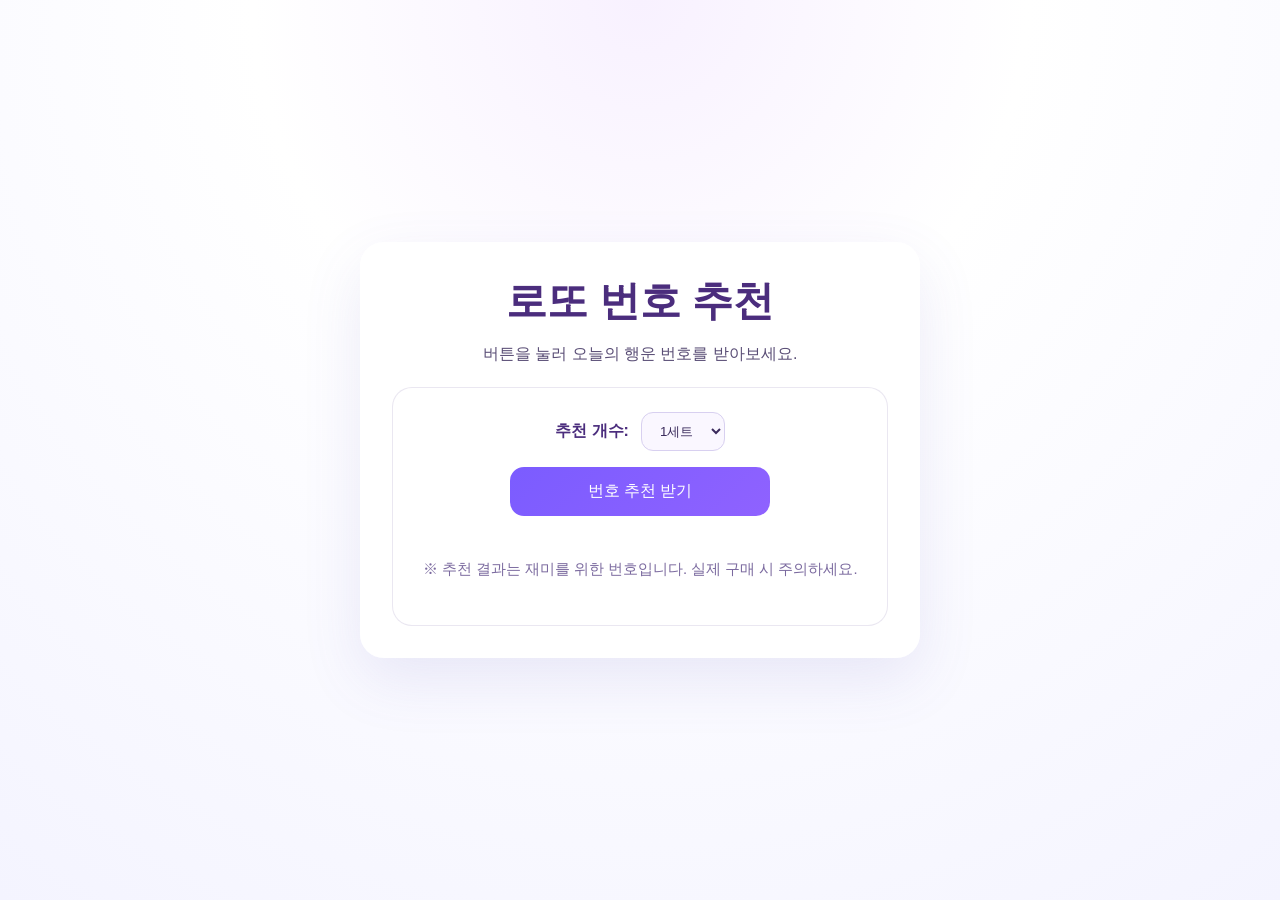
<file: index.html>
<!DOCTYPE html>
<html lang="ko">
<head>
  <meta charset="UTF-8" />
  <meta name="viewport" content="width=device-width, initial-scale=1.0" />
  <title>로또 추천</title>
  <link rel="stylesheet" href="styles.css" />
</head>
<body>
  <div class="container">
    <h1>로또 번호 추천</h1>
    <p>버튼을 눌러 오늘의 행운 번호를 받아보세요.</p>

    <div class="card">
      <div class="options">
        <label for="count">추천 개수:</label>
        <select id="count">
          <option value="1">1세트</option>
          <option value="2">2세트</option>
          <option value="3">3세트</option>
          <option value="4">4세트</option>
        </select>
      </div>

      <button id="generateBtn">번호 추천 받기</button>

      <div id="result" class="result"></div>
      <p class="hint">※ 추천 결과는 재미를 위한 번호입니다. 실제 구매 시 주의하세요.</p>
    </div>
  </div>

  <script src="script.js"></script>
</body>
</html>
</file>
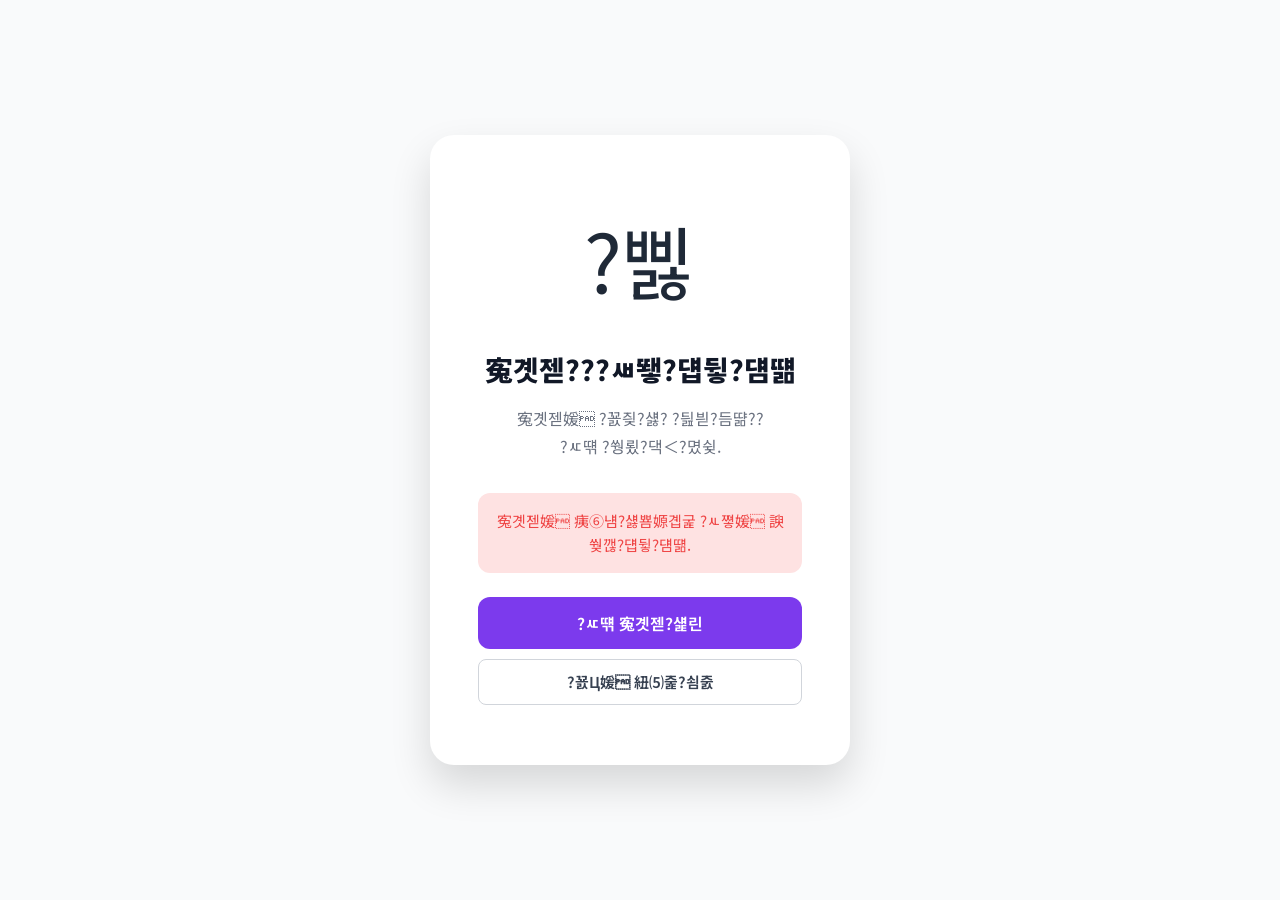
<file: Y-call/payment-fail.html>
﻿<!DOCTYPE html>
<html lang="ko">
<head>
  <meta charset="UTF-8">
  <meta name="viewport" content="width=device-width, initial-scale=1.0">
  <title>寃곗젣 ?ㅽ뙣 - Y-Call</title>
  <link href="https://fonts.googleapis.com/css2?family=Noto+Sans+KR:wght@400;600;700;800&display=swap" rel="stylesheet">
  <link rel="stylesheet" href="css/style.css">
  <style>
    body { background: var(--gray-50); display: flex; align-items: center; justify-content: center; min-height: 100vh; }
    .result-card { background: white; border-radius: var(--radius-xl); box-shadow: var(--shadow-xl); padding: 60px 48px; text-align: center; max-width: 420px; width: 100%; margin: 24px; }
    .result-icon { font-size: 5rem; margin-bottom: 24px; }
    .result-title { font-size: 1.75rem; font-weight: 800; color: var(--gray-900); margin-bottom: 12px; }
    .result-desc { font-size: 1rem; color: var(--gray-500); line-height: 1.8; margin-bottom: 32px; }
    .err-box { background: var(--red-100); border-radius: var(--radius-md); padding: 16px; margin-bottom: 24px; font-size: 0.9375rem; color: var(--red); }
  </style>
</head>
<body>
  <div class="result-card">
    <div class="result-icon">?삟</div>
    <div class="result-title">寃곗젣???ㅽ뙣?덉뒿?덈떎</div>
    <p class="result-desc">寃곗젣媛 ?꾨즺?섏? ?딆븯?듬땲??<br>?ㅼ떆 ?쒕룄?댁＜?몄슂.</p>
    <div class="err-box" id="err-msg">寃곗젣媛 痍⑥냼?섏뿀嫄곕굹 ?ㅻ쪟媛 諛쒖깮?덉뒿?덈떎.</div>
    <button onclick="history.back()" class="btn btn-primary btn-full btn-lg">?ㅼ떆 寃곗젣?섍린</button>
    <a href="experts.html" class="btn btn-outline btn-full" style="margin-top:10px;">?꾨Ц媛 紐⑸줉?쇰줈</a>
  </div>
  <script>
    const params = new URLSearchParams(location.search);
    const msg = params.get('message');
    if (msg) document.getElementById('err-msg').textContent = decodeURIComponent(msg);
  </script>
</body>
</html>
</file>
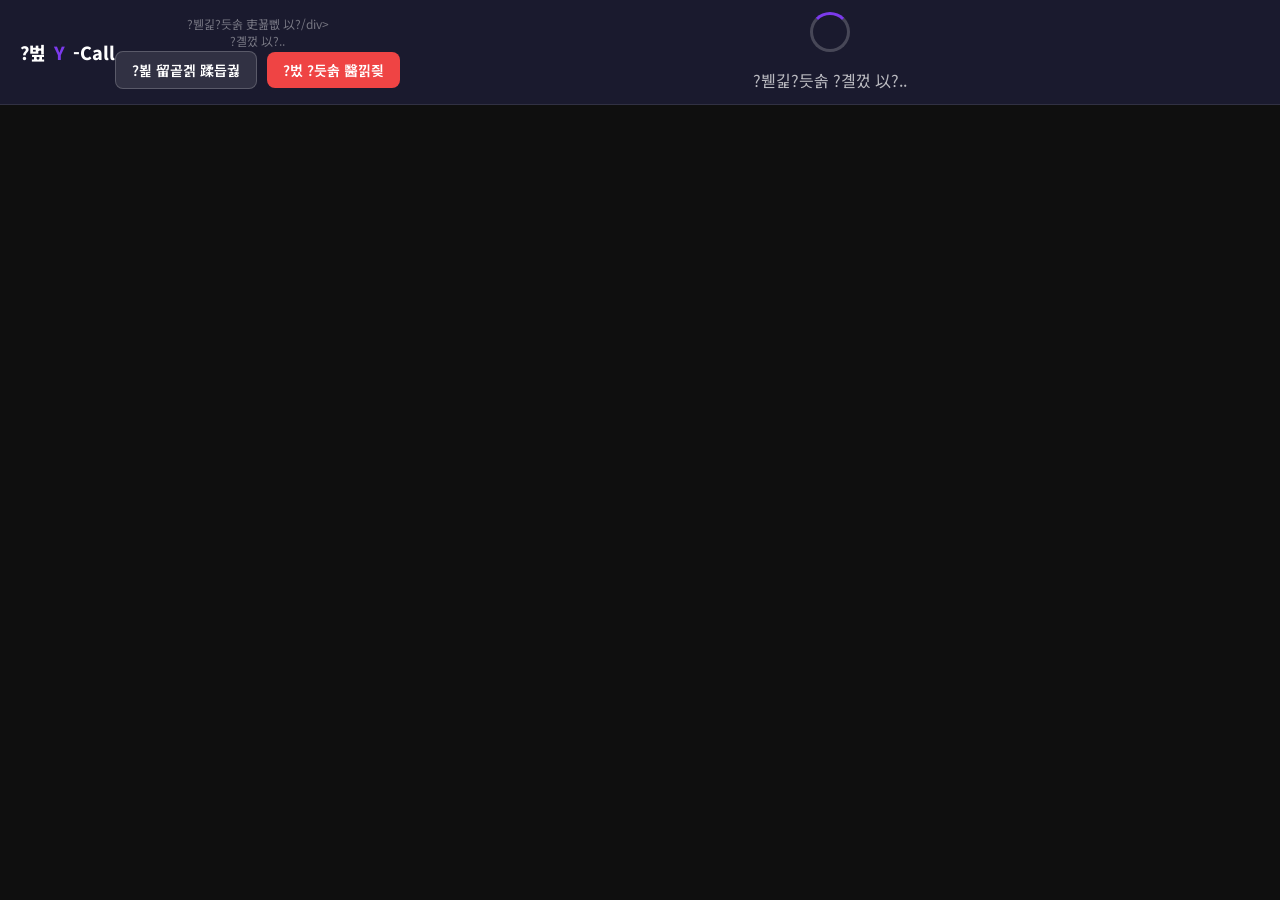
<file: Y-call/video-call.html>
﻿<!DOCTYPE html>
<html lang="ko">
<head>
  <meta charset="UTF-8">
  <meta name="viewport" content="width=device-width, initial-scale=1.0">
  <title>?붿긽?듯솕 - Y-Call</title>
  <link href="https://fonts.googleapis.com/css2?family=Noto+Sans+KR:wght@400;600;700&display=swap" rel="stylesheet">
  <style>
    *, *::before, *::after { box-sizing: border-box; margin: 0; padding: 0; }
    body { background: #0f0f0f; font-family: 'Noto Sans KR', sans-serif; height: 100vh; display: flex; flex-direction: column; overflow: hidden; }
    .vc-header { background: #1a1a2e; padding: 12px 20px; display: flex; align-items: center; justify-content: space-between; flex-shrink: 0; border-bottom: 1px solid rgba(255,255,255,0.1); }
    .vc-logo { color: white; font-size: 1.125rem; font-weight: 800; display: flex; align-items: center; gap: 8px; }
    .vc-logo span { color: #7C3AED; }
    .vc-room-info { color: rgba(255,255,255,0.7); font-size: 0.875rem; text-align: center; }
    .vc-room-label { color: rgba(255,255,255,0.4); font-size: 0.75rem; margin-bottom: 2px; }
    .vc-actions { display: flex; gap: 10px; align-items: center; }
    .vc-btn { padding: 8px 16px; border-radius: 8px; border: none; cursor: pointer; font-family: inherit; font-size: 0.875rem; font-weight: 600; transition: all 0.15s; }
    .vc-btn-danger { background: #EF4444; color: white; }
    .vc-btn-danger:hover { background: #DC2626; }
    .vc-btn-outline { background: rgba(255,255,255,0.1); color: white; border: 1px solid rgba(255,255,255,0.2); }
    .vc-btn-outline:hover { background: rgba(255,255,255,0.2); }
    #jitsi-container { flex: 1; width: 100%; }
    .loading-screen { flex: 1; display: flex; flex-direction: column; align-items: center; justify-content: center; color: white; gap: 16px; }
    .loading-spinner { width: 40px; height: 40px; border: 3px solid rgba(255,255,255,0.2); border-top-color: #7C3AED; border-radius: 50%; animation: spin 0.8s linear infinite; }
    @keyframes spin { to { transform: rotate(360deg); } }
    .loading-text { font-size: 1rem; color: rgba(255,255,255,0.7); }
    .error-screen { flex: 1; display: flex; flex-direction: column; align-items: center; justify-content: center; color: white; gap: 16px; text-align: center; padding: 24px; }
    .error-emoji { font-size: 3rem; }
    .error-title { font-size: 1.25rem; font-weight: 700; }
    .error-desc { color: rgba(255,255,255,0.6); font-size: 0.9375rem; }
  </style>
</head>
<body>
  <div class="vc-header">
    <div class="vc-logo">?벞 <span>Y</span>-Call</div>
    <div class="vc-room-info">
      <div class="vc-room-label">?붿긽?듯솕 吏꾪뻾 以?/div>
      <div id="room-name-display">?곌껐 以?..</div>
    </div>
    <div class="vc-actions">
      <button class="vc-btn vc-btn-outline" onclick="copyRoomLink()">?뵕 留곹겕 蹂듭궗</button>
      <button class="vc-btn vc-btn-danger" onclick="endCall()">?벘 ?듯솕 醫낅즺</button>
    </div>
  </div>

  <div id="jitsi-container">
    <div class="loading-screen" id="loading-screen">
      <div class="loading-spinner"></div>
      <div class="loading-text">?붿긽?듯솕 ?곌껐 以?..</div>
    </div>
  </div>

  <script src='https://meet.jit.si/external_api.js' onerror="showError()"></script>
  <script>
    const params     = new URLSearchParams(location.search);
    const roomId     = params.get('room');
    const userName   = decodeURIComponent(params.get('name') || '?ъ슜??);
    const returnPage = params.get('from') || 'dashboard-user.html';

    if (!roomId) {
      document.getElementById('jitsi-container').innerHTML = `
        <div class="error-screen">
          <div class="error-emoji">?삎</div>
          <div class="error-title">?섎せ???묎렐?낅땲??/div>
          <div class="error-desc">?붿긽?듯솕 留곹겕媛 ?좏슚?섏? ?딆뒿?덈떎.</div>
          <button class="vc-btn vc-btn-outline" style="margin-top:8px;" onclick="location.href='index.html'">?덉쑝濡?/button>
        </div>`;
    } else {
      document.getElementById('room-name-display').textContent = decodeURIComponent(params.get('expertName') || '?꾨Ц媛 ?곷떞');

      window.addEventListener('load', () => {
        if (typeof JitsiMeetExternalAPI === 'undefined') { showError(); return; }

        document.getElementById('loading-screen').style.display = 'none';

        const api = new JitsiMeetExternalAPI('meet.jit.si', {
          roomName: roomId,
          parentNode: document.getElementById('jitsi-container'),
          width: '100%',
          height: '100%',
          userInfo: { displayName: userName },
          configOverwrite: {
            startWithAudioMuted: false,
            startWithVideoMuted: false,
            prejoinPageEnabled: false,
            disableDeepLinking: true,
          },
          interfaceConfigOverwrite: {
            SHOW_JITSI_WATERMARK: false,
            SHOW_WATERMARK_FOR_GUESTS: false,
            TOOLBAR_BUTTONS: ['microphone','camera','desktop','chat','hangup','tileview','fullscreen','settings'],
          },
          lang: 'ko',
        });

        api.on('readyToClose', () => endCall());
        api.on('videoConferenceLeft', () => endCall());
      });
    }

    function showError() {
      document.getElementById('jitsi-container').innerHTML = `
        <div class="error-screen">
          <div class="error-emoji">?좑툘</div>
          <div class="error-title">?붿긽?듯솕 ?곌껐 ?ㅽ뙣</div>
          <div class="error-desc">?ㅽ듃?뚰겕 臾몄젣 ?먮뒗 諛⑺솕踰쎌쑝濡??명빐 ?곌껐?섏? 紐삵뻽?듬땲??<br>?좎떆 ???ㅼ떆 ?쒕룄?댁＜?몄슂.</div>
          <button class="vc-btn vc-btn-outline" style="margin-top:16px;" onclick="location.reload()">?ㅼ떆 ?쒕룄</button>
        </div>`;
    }

    function endCall() {
      if (confirm('?듯솕瑜?醫낅즺?섏떆寃좎뒿?덇퉴?')) location.href = returnPage;
    }

    function copyRoomLink() {
      const link = location.href;
      navigator.clipboard.writeText(link).then(() => {
        alert('留곹겕媛 蹂듭궗?섏뿀?듬땲??\n?곷?諛⑹뿉寃?怨듭쑀?섎㈃ 媛숈씠 李몄뿬?????덉뒿?덈떎.');
      });
    }
  </script>
</body>
</html>
</file>
<file: styles.css>
* {
  box-sizing: border-box;
}

body {
  margin: 0;
  font-family: "Apple SD Gothic Neo", "Malgun Gothic", sans-serif;
  background: radial-gradient(circle at top, #f8f1ff 0%, #fff 35%, #f4f4ff 100%);
  color: #252525;
  min-height: 100vh;
  display: flex;
  align-items: center;
  justify-content: center;
  padding: 24px;
}

.container {
  width: min(560px, 100%);
  background: rgba(255, 255, 255, 0.96);
  border-radius: 24px;
  box-shadow: 0 22px 60px rgba(97, 90, 190, 0.12);
  padding: 32px;
  text-align: center;
}

h1 {
  margin: 0 0 12px;
  font-size: clamp(2rem, 3.2vw, 2.8rem);
  color: #4b2d7d;
}

p {
  margin: 0 0 20px;
  line-height: 1.6;
  color: #5a4e76;
}

.card {
  padding: 24px;
  border-radius: 20px;
  background: #fff;
  border: 1px solid rgba(122, 104, 170, 0.16);
}

.options {
  margin-bottom: 16px;
  display: flex;
  align-items: center;
  justify-content: center;
  gap: 12px;
  flex-wrap: wrap;
}

label {
  font-weight: 600;
  color: #4b2d7d;
}

select {
  padding: 10px 14px;
  border: 1px solid #d8d0f0;
  border-radius: 12px;
  background: #faf7ff;
  color: #3a2b5c;
}

button {
  width: 100%;
  max-width: 260px;
  padding: 14px 20px;
  border: none;
  border-radius: 14px;
  background: linear-gradient(135deg, #7b5cff 0%, #8f62ff 100%);
  color: white;
  font-size: 1rem;
  cursor: pointer;
  transition: transform 0.2s ease, box-shadow 0.2s ease;
}

button:hover {
  transform: translateY(-2px);
  box-shadow: 0 16px 30px rgba(123, 92, 255, 0.22);
}

.result {
  margin-top: 24px;
  display: grid;
  gap: 14px;
}

.set {
  padding: 18px 16px;
  border-radius: 16px;
  background: #f6f3ff;
  border: 1px solid #e7e2ff;
}

.set-title {
  margin: 0 0 10px;
  font-size: 0.95rem;
  font-weight: 700;
  color: #5b3c98;
}

.numbers {
  display: flex;
  flex-wrap: wrap;
  gap: 10px;
  justify-content: center;
}

.number {
  width: 44px;
  height: 44px;
  display: inline-flex;
  align-items: center;
  justify-content: center;
  border-radius: 50%;
  font-weight: 700;
  color: white;
  background: linear-gradient(135deg, #8f62ff, #5d44c9);
  box-shadow: 0 8px 18px rgba(63, 37, 156, 0.16);
}

.number.bonus {
  background: #ffb74d;
}

.hint {
  margin-top: 18px;
  font-size: 0.92rem;
  color: #7b6a9f;
}

@media (max-width: 420px) {
  .number {
    width: 38px;
    height: 38px;
  }
}
</file>
<file: Y-call/css/style.css>
/* ===== CSS VARIABLES ===== */
:root {
  --primary: #7C3AED;
  --primary-dark: #6D28D9;
  --primary-light: #8B5CF6;
  --primary-100: #EDE9FE;
  --primary-50: #F5F3FF;

  --green: #059669;
  --green-light: #10B981;
  --green-100: #D1FAE5;

  --amber: #F59E0B;
  --amber-100: #FEF3C7;

  --red: #EF4444;
  --red-100: #FEE2E2;

  --gray-900: #111827;
  --gray-800: #1F2937;
  --gray-700: #374151;
  --gray-600: #4B5563;
  --gray-500: #6B7280;
  --gray-400: #9CA3AF;
  --gray-300: #D1D5DB;
  --gray-200: #E5E7EB;
  --gray-100: #F3F4F6;
  --gray-50: #F9FAFB;
  --white: #FFFFFF;

  --shadow-sm: 0 1px 3px rgba(0,0,0,0.08);
  --shadow-md: 0 4px 12px rgba(0,0,0,0.1);
  --shadow-lg: 0 10px 24px rgba(0,0,0,0.12);
  --shadow-xl: 0 20px 40px rgba(0,0,0,0.14);

  --radius-sm: 8px;
  --radius-md: 12px;
  --radius-lg: 16px;
  --radius-xl: 24px;
  --radius-full: 9999px;

  --transition: all 0.2s ease;
  --navbar-h: 64px;
}

/* ===== RESET ===== */
*, *::before, *::after { margin: 0; padding: 0; box-sizing: border-box; }
html { scroll-behavior: smooth; }
body {
  font-family: 'Noto Sans KR', -apple-system, sans-serif;
  font-size: 15px;
  color: var(--gray-800);
  background: var(--white);
  line-height: 1.6;
  -webkit-font-smoothing: antialiased;
}
a { text-decoration: none; color: inherit; }
img { max-width: 100%; display: block; }
button { cursor: pointer; border: none; background: none; font-family: inherit; }
input, select, textarea { font-family: inherit; }
ul { list-style: none; }

/* ===== LAYOUT ===== */
.container { max-width: 1200px; margin: 0 auto; padding: 0 24px; }
.section { padding: 80px 0; }
.page-top { padding-top: calc(var(--navbar-h) + 40px); }

/* ===== NAVBAR ===== */
.navbar {
  position: fixed; top: 0; left: 0; right: 0; z-index: 1000;
  background: var(--white);
  border-bottom: 1px solid var(--gray-200);
  height: var(--navbar-h);
}
.navbar-inner {
  display: flex; align-items: center; gap: 24px;
  height: 100%;
}
.logo {
  font-size: 1.375rem; font-weight: 800; color: var(--primary);
  display: flex; align-items: center; gap: 8px; white-space: nowrap;
}
.logo-icon {
  width: 34px; height: 34px;
  background: var(--primary); border-radius: var(--radius-sm);
  display: flex; align-items: center; justify-content: center;
  color: white; font-size: 16px;
}
.nav-links { display: flex; gap: 2px; flex: 1; }
.nav-link {
  padding: 8px 14px; border-radius: var(--radius-sm);
  font-size: 0.9375rem; font-weight: 500; color: var(--gray-600);
  transition: var(--transition);
}
.nav-link:hover { background: var(--gray-100); color: var(--gray-900); }
.nav-link.active { color: var(--primary); font-weight: 600; }
.nav-actions { display: flex; align-items: center; gap: 8px; margin-left: auto; }

/* ===== BUTTONS ===== */
.btn {
  display: inline-flex; align-items: center; justify-content: center; gap: 8px;
  padding: 10px 20px; border-radius: var(--radius-sm);
  font-size: 0.9375rem; font-weight: 600; transition: var(--transition);
  border: none; font-family: inherit; white-space: nowrap; cursor: pointer;
}
.btn-primary { background: var(--primary); color: var(--white); }
.btn-primary:hover { background: var(--primary-dark); transform: translateY(-1px); box-shadow: var(--shadow-md); }
.btn-secondary { background: var(--primary-50); color: var(--primary); }
.btn-secondary:hover { background: var(--primary-100); }
.btn-outline { background: transparent; color: var(--gray-700); border: 1.5px solid var(--gray-300); }
.btn-outline:hover { border-color: var(--gray-400); background: var(--gray-50); }
.btn-green { background: var(--green); color: var(--white); }
.btn-green:hover { background: #047857; transform: translateY(-1px); box-shadow: var(--shadow-md); }
.btn-ghost { background: transparent; color: var(--gray-600); }
.btn-ghost:hover { background: var(--gray-100); color: var(--gray-900); }
.btn-lg { padding: 14px 28px; font-size: 1rem; border-radius: var(--radius-md); }
.btn-sm { padding: 7px 14px; font-size: 0.875rem; }
.btn-full { width: 100%; }
.btn:disabled { opacity: 0.6; cursor: not-allowed; transform: none !important; }

/* ===== BADGES ===== */
.badge {
  display: inline-flex; align-items: center; gap: 4px;
  padding: 4px 10px; border-radius: var(--radius-full);
  font-size: 0.8125rem; font-weight: 600;
}
.badge-purple { background: var(--primary-100); color: var(--primary); }
.badge-green { background: var(--green-100); color: var(--green); }
.badge-amber { background: var(--amber-100); color: #B45309; }
.badge-gray { background: var(--gray-100); color: var(--gray-600); }

/* ===== EXPERT CARD ===== */
.expert-card {
  background: var(--white); border-radius: var(--radius-lg);
  border: 1px solid var(--gray-200); overflow: hidden;
  transition: var(--transition); cursor: pointer;
  display: flex; flex-direction: column;
}
.expert-card:hover { box-shadow: var(--shadow-lg); transform: translateY(-3px); }
.expert-card-img {
  position: relative; height: 180px;
  background: linear-gradient(135deg, var(--primary-100), var(--primary-50));
  display: flex; align-items: center; justify-content: center; overflow: hidden;
}
.expert-card-img img { width: 100%; height: 100%; object-fit: cover; }
.expert-avatar-init {
  width: 80px; height: 80px; border-radius: 50%;
  background: var(--white); box-shadow: var(--shadow-md);
  display: flex; align-items: center; justify-content: center;
  font-size: 2rem; font-weight: 700; color: var(--primary);
}
.online-dot {
  position: absolute; top: 12px; right: 12px;
  background: var(--green-light); color: white;
  font-size: 0.75rem; font-weight: 600;
  padding: 4px 10px; border-radius: var(--radius-full);
}
.online-dot::before {
  content: ''; display: inline-block; width: 6px; height: 6px;
  border-radius: 50%; background: white; margin-right: 4px; vertical-align: middle;
}
.expert-card-body { padding: 18px; flex: 1; display: flex; flex-direction: column; gap: 6px; }
.expert-name { font-size: 1rem; font-weight: 700; color: var(--gray-900); }
.expert-title { font-size: 0.875rem; color: var(--gray-500); }
.expert-tags { display: flex; flex-wrap: wrap; gap: 5px; margin: 2px 0; }
.expert-tag {
  background: var(--gray-100); color: var(--gray-600);
  padding: 3px 9px; border-radius: var(--radius-full); font-size: 0.8125rem;
}
.expert-rating { display: flex; align-items: center; gap: 6px; font-size: 0.875rem; }
.stars { color: var(--amber); }
.rating-count { color: var(--gray-400); }
.expert-card-footer {
  margin-top: auto; padding: 14px 18px;
  border-top: 1px solid var(--gray-100);
  display: flex; align-items: center; justify-content: space-between;
}
.price-label { font-size: 0.8125rem; color: var(--gray-500); }
.price-value { font-size: 1.125rem; font-weight: 700; color: var(--primary); }

/* ===== FORM ELEMENTS ===== */
.form-group { display: flex; flex-direction: column; gap: 6px; }
.form-label { font-size: 0.9375rem; font-weight: 600; color: var(--gray-700); }
.form-hint { font-size: 0.8125rem; color: var(--gray-400); }
.form-error { font-size: 0.8125rem; color: var(--red); }
.form-input, .form-select, .form-textarea {
  padding: 12px 16px; border: 1.5px solid var(--gray-300);
  border-radius: var(--radius-sm); font-size: 0.9375rem;
  color: var(--gray-800); background: var(--white);
  transition: var(--transition); outline: none; width: 100%;
}
.form-input:focus, .form-select:focus, .form-textarea:focus {
  border-color: var(--primary); box-shadow: 0 0 0 3px var(--primary-100);
}
.form-textarea { resize: vertical; min-height: 120px; }
.form-select {
  cursor: pointer; appearance: none;
  background-image: url("data:image/svg+xml,%3Csvg xmlns='http://www.w3.org/2000/svg' width='16' height='16' viewBox='0 0 24 24' fill='none' stroke='%236B7280' stroke-width='2'%3E%3Cpath d='m6 9 6 6 6-6'/%3E%3C/svg%3E");
  background-repeat: no-repeat; background-position: right 12px center; padding-right: 40px;
}
.input-group { position: relative; }
.input-group .form-input { padding-left: 44px; }
.input-group-icon {
  position: absolute; left: 14px; top: 50%; transform: translateY(-50%);
  color: var(--gray-400); font-size: 1.1rem; pointer-events: none;
}

/* ===== SECTION HEADER ===== */
.section-header { text-align: center; margin-bottom: 48px; }
.section-header .eyebrow {
  font-size: 0.8125rem; font-weight: 700; color: var(--primary);
  text-transform: uppercase; letter-spacing: 0.1em; margin-bottom: 12px;
}
.section-header h2 { font-size: 2rem; font-weight: 800; color: var(--gray-900); margin-bottom: 14px; }
.section-header p { font-size: 1.0625rem; color: var(--gray-500); max-width: 560px; margin: 0 auto; }

/* ===== SEARCH BAR ===== */
.search-bar {
  display: flex; background: var(--white); border-radius: var(--radius-lg);
  overflow: hidden; box-shadow: var(--shadow-xl); border: 2px solid transparent;
  transition: var(--transition);
}
.search-bar:focus-within { border-color: var(--primary); }
.search-field {
  flex: 1; display: flex; align-items: center; gap: 12px; padding: 0 20px;
}
.search-field-icon { color: var(--gray-400); font-size: 1.2rem; flex-shrink: 0; }
.search-input {
  flex: 1; border: none; outline: none; font-size: 1rem;
  font-family: inherit; color: var(--gray-800);
  padding: 18px 0; background: transparent;
}
.search-input::placeholder { color: var(--gray-400); }
.search-divider { width: 1px; height: 36px; background: var(--gray-200); flex-shrink: 0; }
.search-category-btn {
  padding: 0 20px; display: flex; align-items: center; gap: 6px;
  font-size: 0.9375rem; color: var(--gray-600); white-space: nowrap;
  border: none; background: transparent; cursor: pointer; font-family: inherit;
}
.search-submit {
  padding: 0 32px; background: var(--primary); color: white;
  border: none; font-size: 1rem; font-weight: 700; cursor: pointer;
  font-family: inherit; transition: var(--transition);
}
.search-submit:hover { background: var(--primary-dark); }

/* ===== AVATAR ===== */
.avatar {
  border-radius: 50%; overflow: hidden; flex-shrink: 0;
  background: var(--primary-100); display: flex; align-items: center; justify-content: center;
  font-weight: 700; color: var(--primary);
}
.avatar img { width: 100%; height: 100%; object-fit: cover; }
.avatar-sm { width: 36px; height: 36px; font-size: 0.875rem; }
.avatar-md { width: 48px; height: 48px; font-size: 1rem; }
.avatar-lg { width: 64px; height: 64px; font-size: 1.375rem; }
.avatar-xl { width: 96px; height: 96px; font-size: 2rem; }
.avatar-2xl { width: 120px; height: 120px; font-size: 2.5rem; }

/* ===== TOAST ===== */
#toast-container {
  position: fixed; top: 80px; right: 24px; z-index: 9999;
  display: flex; flex-direction: column; gap: 8px;
}
.toast {
  background: var(--gray-900); color: var(--white);
  padding: 14px 20px; border-radius: var(--radius-md);
  font-size: 0.9375rem; box-shadow: var(--shadow-xl);
  display: flex; align-items: center; gap: 12px; min-width: 260px;
  animation: toastIn 0.3s ease;
}
.toast-success { border-left: 4px solid var(--green-light); }
.toast-error { border-left: 4px solid var(--red); }
@keyframes toastIn { from { opacity: 0; transform: translateX(100%); } to { opacity: 1; transform: translateX(0); } }

/* ===== MODAL ===== */
.modal-overlay {
  position: fixed; inset: 0; background: rgba(0,0,0,0.5);
  z-index: 2000; display: flex; align-items: center; justify-content: center;
  padding: 24px; backdrop-filter: blur(4px);
}
.modal-overlay.hidden { display: none; }
.modal {
  background: var(--white); border-radius: var(--radius-xl);
  box-shadow: var(--shadow-xl); width: 100%; max-height: 90vh; overflow-y: auto;
}
.modal-header {
  padding: 24px 28px; border-bottom: 1px solid var(--gray-200);
  display: flex; align-items: center; justify-content: space-between;
}
.modal-header h3 { font-size: 1.25rem; }
.modal-close {
  width: 36px; height: 36px; border-radius: 50%; background: var(--gray-100);
  display: flex; align-items: center; justify-content: center; font-size: 1.25rem; color: var(--gray-500);
  cursor: pointer; border: none; transition: var(--transition);
}
.modal-close:hover { background: var(--gray-200); color: var(--gray-800); }
.modal-body { padding: 28px; }
.modal-footer { padding: 20px 28px; border-top: 1px solid var(--gray-200); display: flex; gap: 12px; justify-content: flex-end; }

/* ===== FOOTER ===== */
.footer { background: var(--gray-900); color: var(--gray-400); padding: 60px 0 32px; }
.footer-grid { display: grid; grid-template-columns: 2fr 1fr 1fr 1fr; gap: 48px; margin-bottom: 48px; }
.footer-brand .logo { color: var(--white); margin-bottom: 16px; }
.footer-brand p { font-size: 0.9375rem; color: var(--gray-500); line-height: 1.8; }
.footer-section h5 { color: var(--white); font-size: 0.9375rem; font-weight: 600; margin-bottom: 16px; }
.footer-links { display: flex; flex-direction: column; gap: 10px; }
.footer-link { font-size: 0.9375rem; color: var(--gray-500); transition: var(--transition); }
.footer-link:hover { color: var(--white); }
.footer-bottom {
  border-top: 1px solid var(--gray-800); padding-top: 32px;
  display: flex; justify-content: space-between; align-items: center; font-size: 0.875rem;
}

/* ===== UTILITIES ===== */
.hidden { display: none !important; }
.flex { display: flex; }
.flex-col { flex-direction: column; }
.items-center { align-items: center; }
.justify-between { justify-content: space-between; }
.justify-center { justify-content: center; }
.gap-8 { gap: 8px; }
.gap-12 { gap: 12px; }
.gap-16 { gap: 16px; }
.gap-24 { gap: 24px; }
.text-center { text-align: center; }
.w-full { width: 100%; }
.mt-4 { margin-top: 4px; }
.mt-8 { margin-top: 8px; }
.mt-16 { margin-top: 16px; }
.mt-24 { margin-top: 24px; }
.mt-32 { margin-top: 32px; }
.mb-8 { margin-bottom: 8px; }
.mb-16 { margin-bottom: 16px; }
.mb-24 { margin-bottom: 24px; }
.mb-32 { margin-bottom: 32px; }
.font-bold { font-weight: 700; }
.text-sm { font-size: 0.875rem; }
.text-gray { color: var(--gray-500); }
.text-primary { color: var(--primary); }
.text-green { color: var(--green); }
.divider { border: none; border-top: 1px solid var(--gray-200); margin: 24px 0; }

/* ===== SPINNER ===== */
.spinner {
  width: 24px; height: 24px;
  border: 3px solid var(--gray-200); border-top-color: var(--primary);
  border-radius: 50%; animation: spin 0.7s linear infinite;
}
@keyframes spin { to { transform: rotate(360deg); } }

/* ===== STEP INDICATOR ===== */
.steps { display: flex; align-items: center; gap: 0; margin-bottom: 32px; }
.step { display: flex; align-items: center; flex: 1; }
.step-num {
  width: 36px; height: 36px; border-radius: 50%; border: 2px solid var(--gray-300);
  display: flex; align-items: center; justify-content: center;
  font-size: 0.9375rem; font-weight: 700; color: var(--gray-400);
  flex-shrink: 0; transition: var(--transition);
}
.step.active .step-num { border-color: var(--primary); background: var(--primary); color: white; }
.step.done .step-num { border-color: var(--green); background: var(--green); color: white; }
.step-label { font-size: 0.875rem; font-weight: 500; color: var(--gray-400); margin-left: 10px; white-space: nowrap; }
.step.active .step-label { color: var(--primary); font-weight: 600; }
.step.done .step-label { color: var(--green); }
.step-line { flex: 1; height: 2px; background: var(--gray-200); margin: 0 12px; }
.step.done + .step .step-line { background: var(--green); }

/* ===== RESPONSIVE ===== */
@media (max-width: 768px) {
  .container { padding: 0 16px; }
  .section { padding: 60px 0; }
  .nav-links { display: none; }
  .footer-grid { grid-template-columns: 1fr 1fr; gap: 32px; }
  .footer-bottom { flex-direction: column; gap: 12px; text-align: center; }
}
@media (max-width: 480px) {
  .footer-grid { grid-template-columns: 1fr; }
}
</file>
